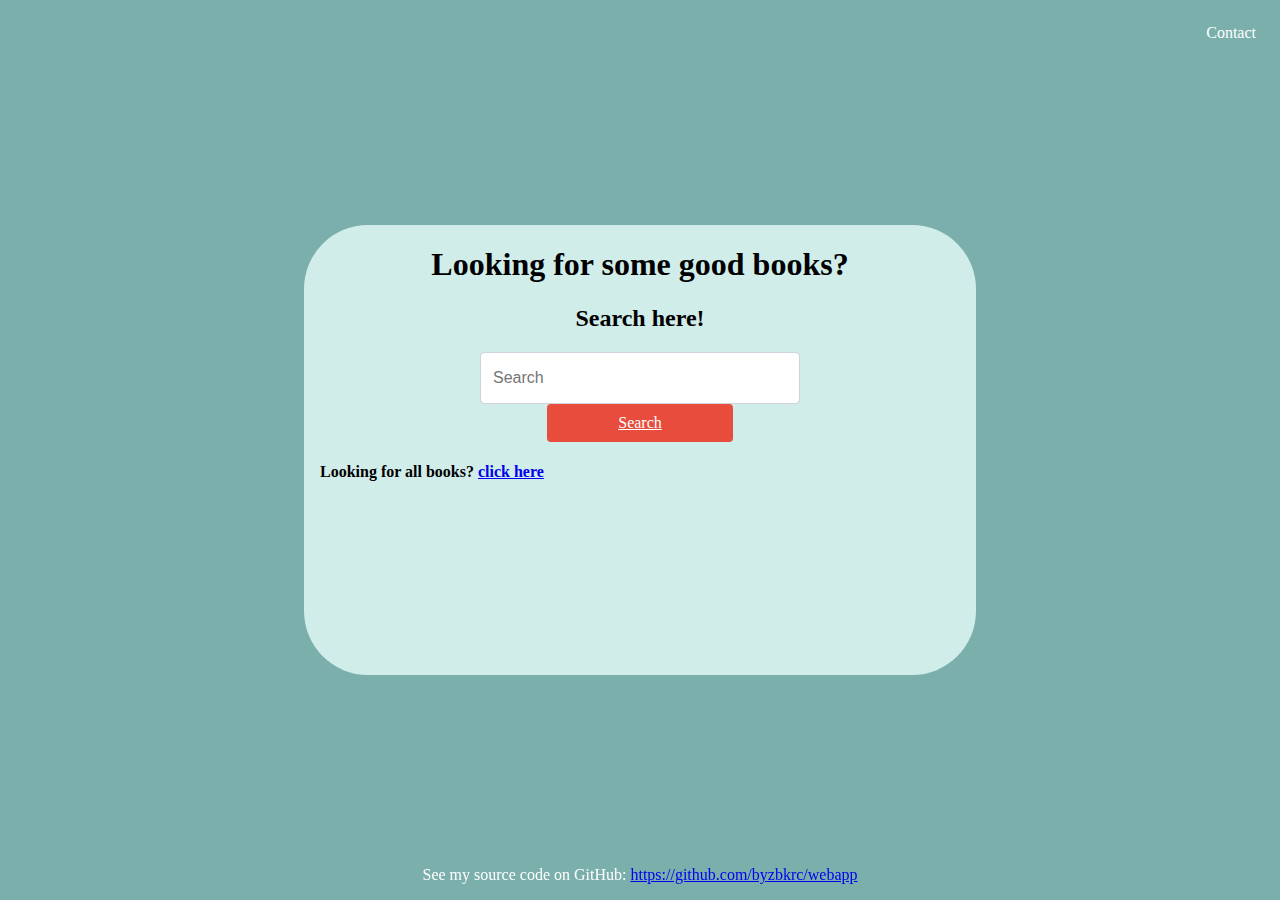
<file: index.html>
<!DOCTYPE html>
<html lang="en">

<head>
    <meta charset="UTF-8">
    <meta name="viewport" content="width=device-width, initial-scale=1.0">
    <meta http-equiv="X-UA-Compatible" content="ie=edge">
    <title>BBooks - The books you need!</title>
    <link rel="stylesheet" href="style.css">
</head>

<body>
    <nav>
        <ul>
            <li class="right">
                <a href="./contact.html">Contact</a>
            </li>
        </ul>
    </nav>
    <div class="center">
        <h1>
            Looking for some good books?
        </h1>
        <h2>
            Search here!
        </h2>
        <div class="input-group half-size center-horizontal">
            <input type="text" class="form-control" placeholder="Search">
            <a href="./search.html" class="btn btn-red center-horizontal">Search</a>
        </div>
        <div>
            <h4>Looking for all books?
                <a href="./books.html">click here</a>
            </h4>
        </div>
    </div>
    <div class="footer">
        <p>
            See my source code on GitHub: 
            <a href="https://github.com/byzbkrc/webapp">https://github.com/byzbkrc/webapp</a>
        </p>
    </div>
</body>


</html>
</file>
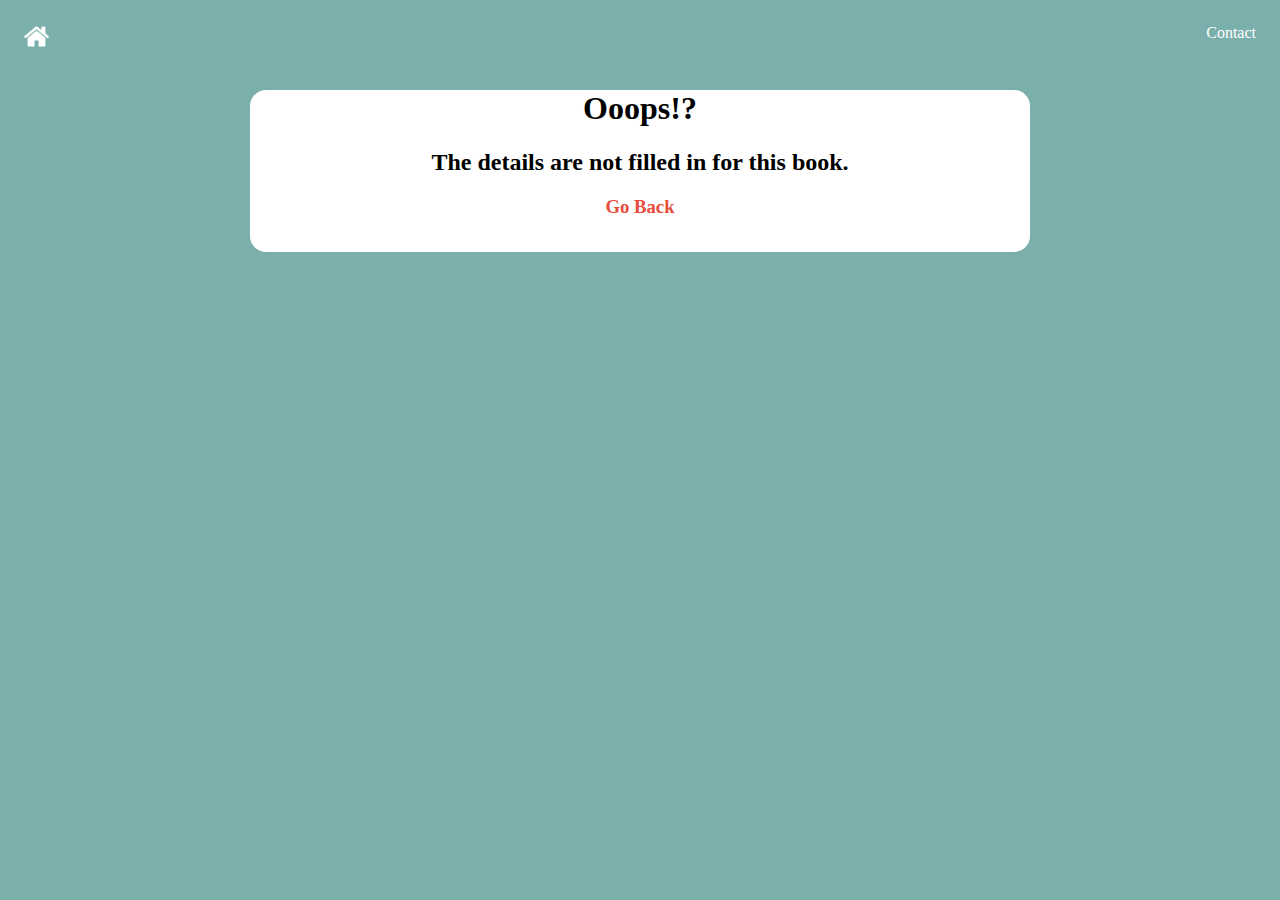
<file: bookdetails.html>
<!DOCTYPE html>
<html lang="en">

<head>
    <meta charset="UTF-8">
    <meta name="viewport" content="width=device-width, initial-scale=1.0">
    <meta http-equiv="X-UA-Compatible" content="ie=edge">
    <title>BBooks - The books you need!</title>
    <link rel="stylesheet" href="style.css">
</head>

<body>
    <nav>
        <ul>
            <li class="left">
                <a href="./index.html">
                    <img src="images/Home.png" height="25" width="25">
                </a>
            </li>
            <li class="right">
                <a href="./contact.html">Contact</a>
            </li>
        </ul>
    </nav>
    <div class="container">
        <h1>
            Ooops!?
        </h1>
        <h2>
            The details are not filled in for this book.
        </h2>
        <h3>
            <a onclick="goBack()" class="goBack">Go Back</a>
        </h3>
    </div>
</body>
<script>
        function goBack() {
            window.history.back();
        }
    </script>
</html>
</file>
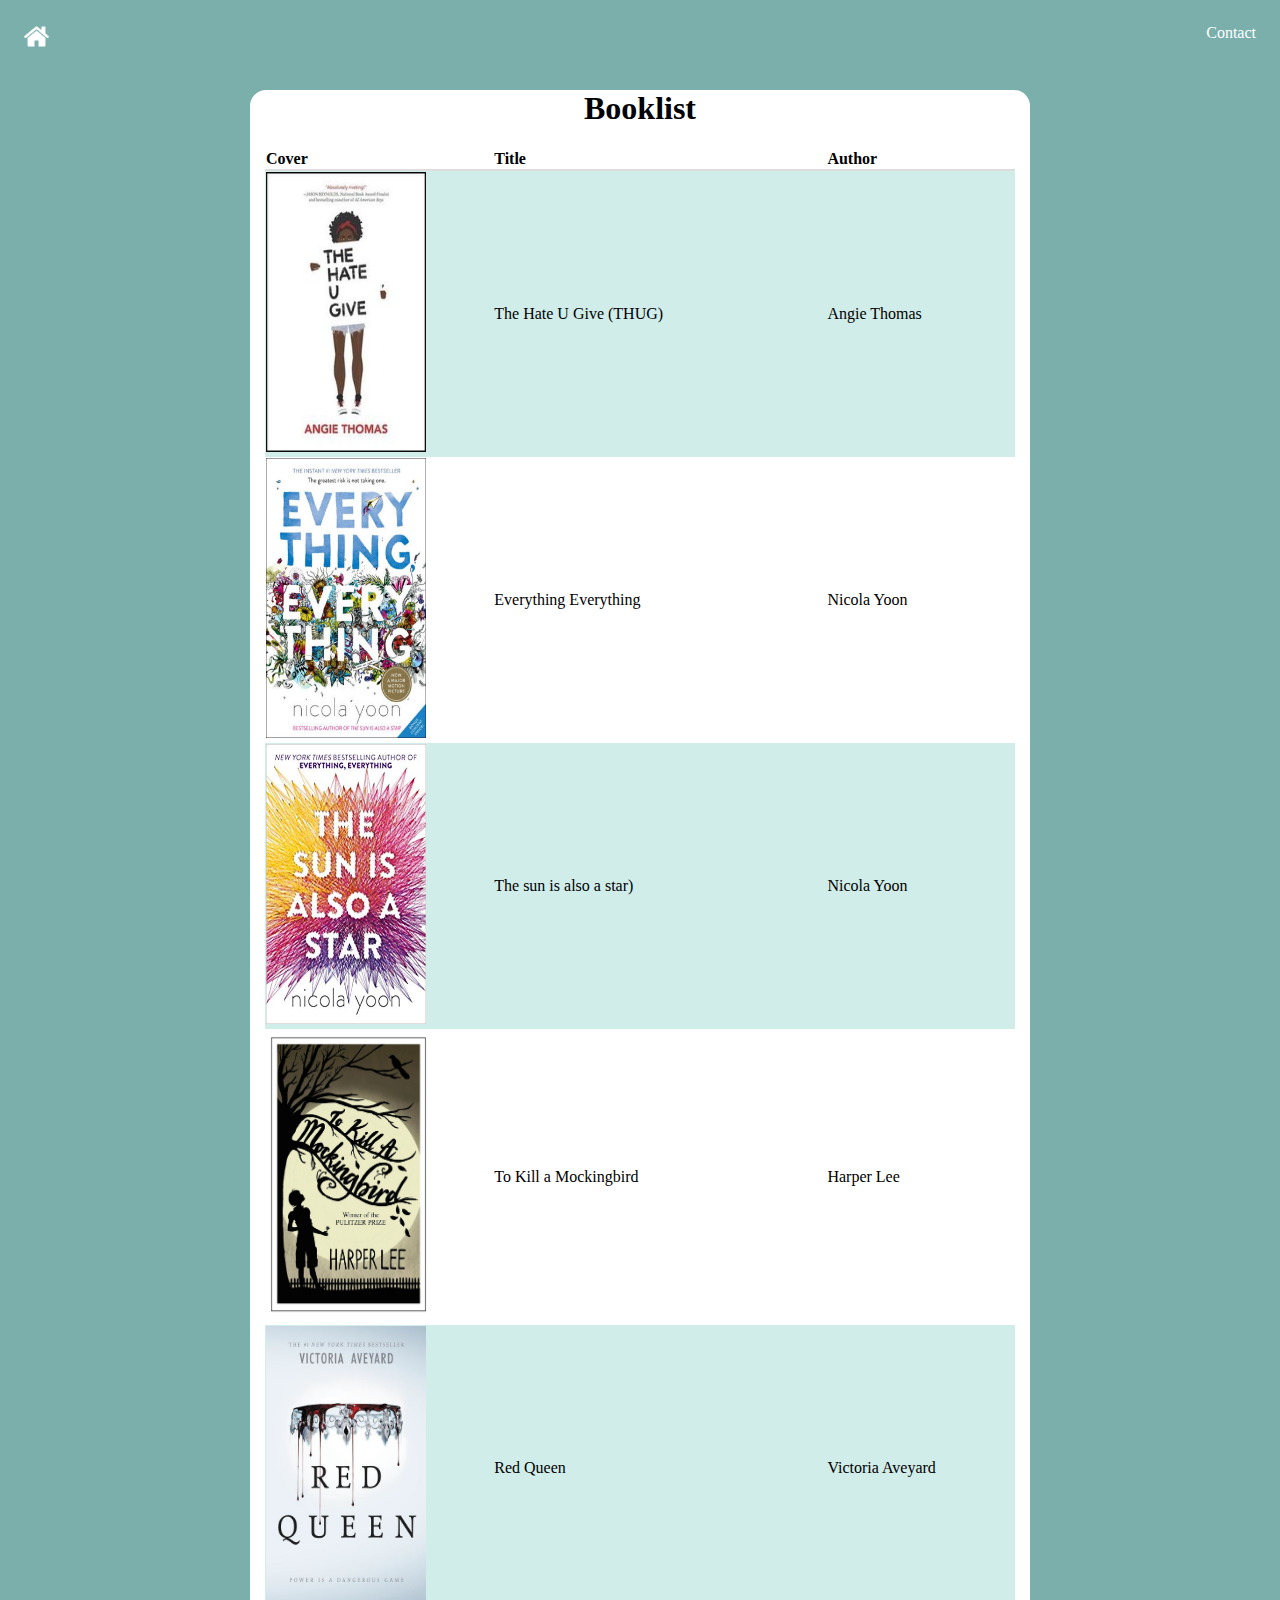
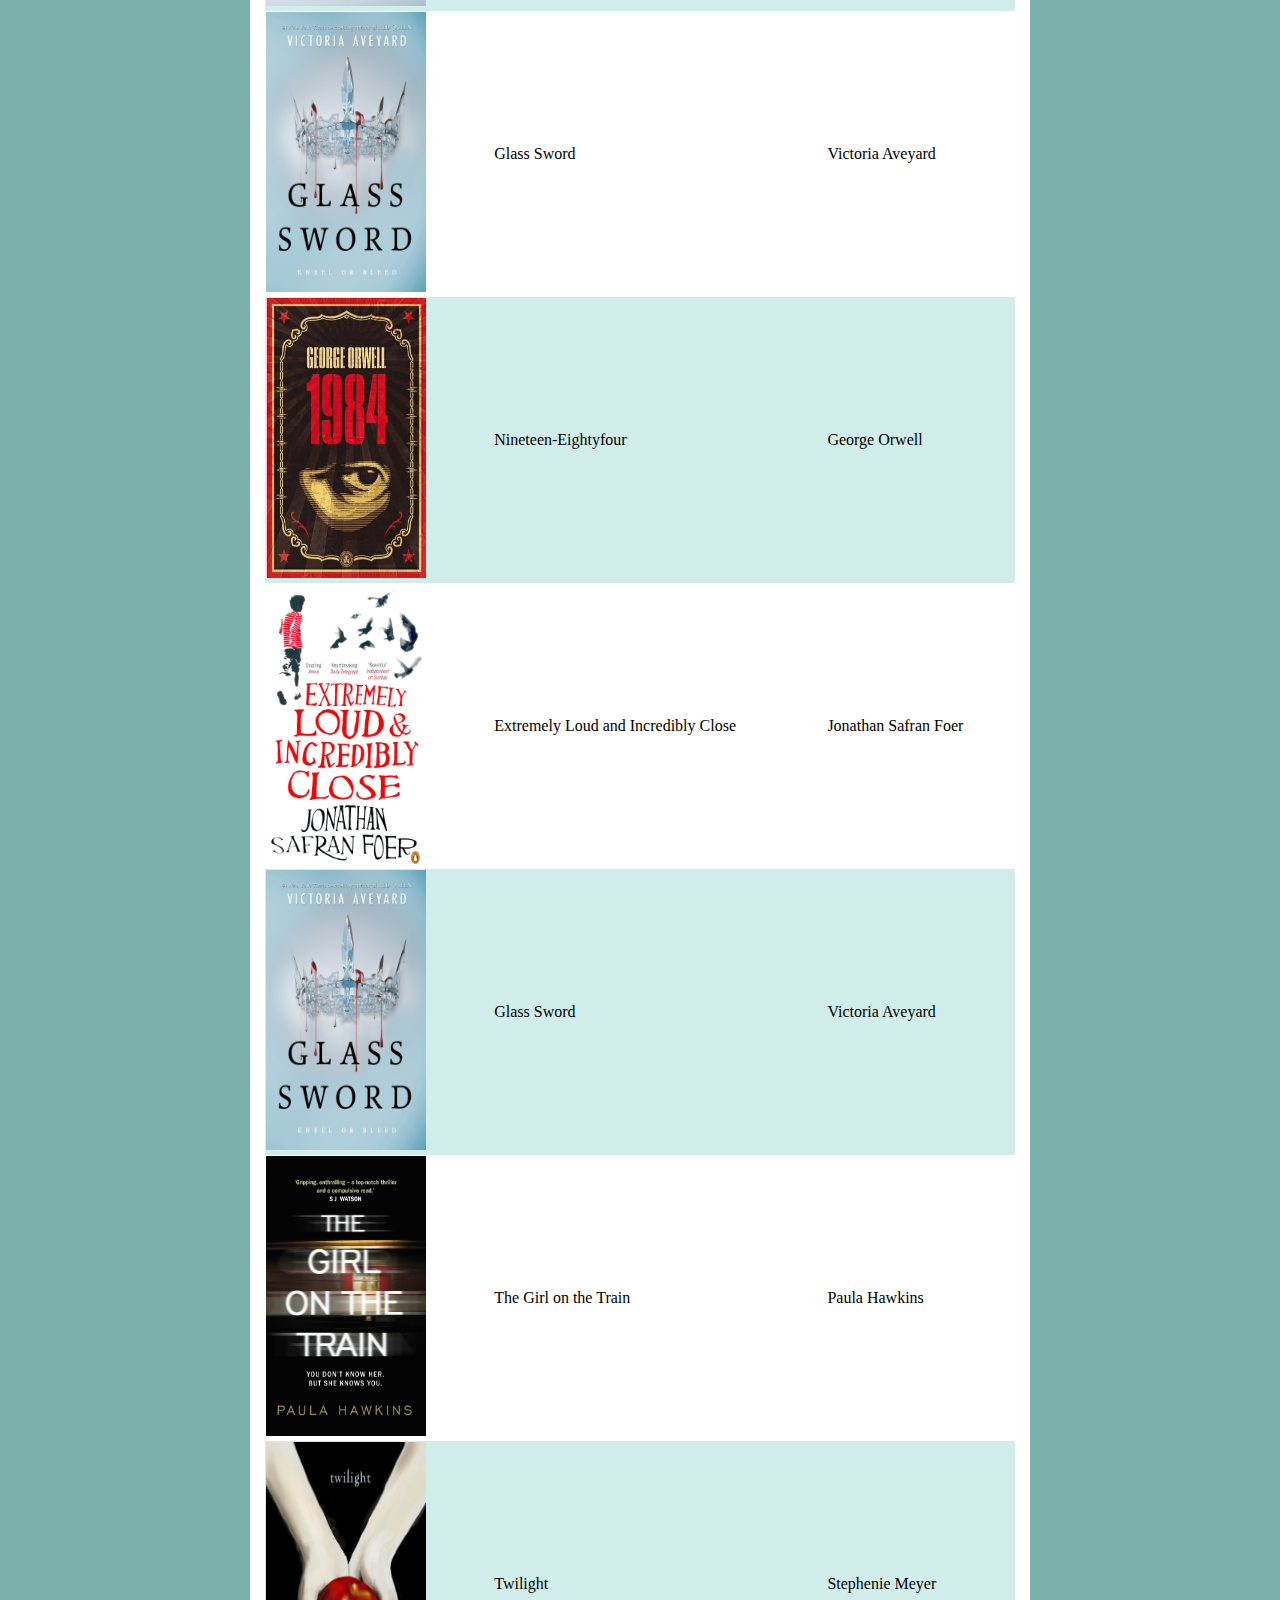
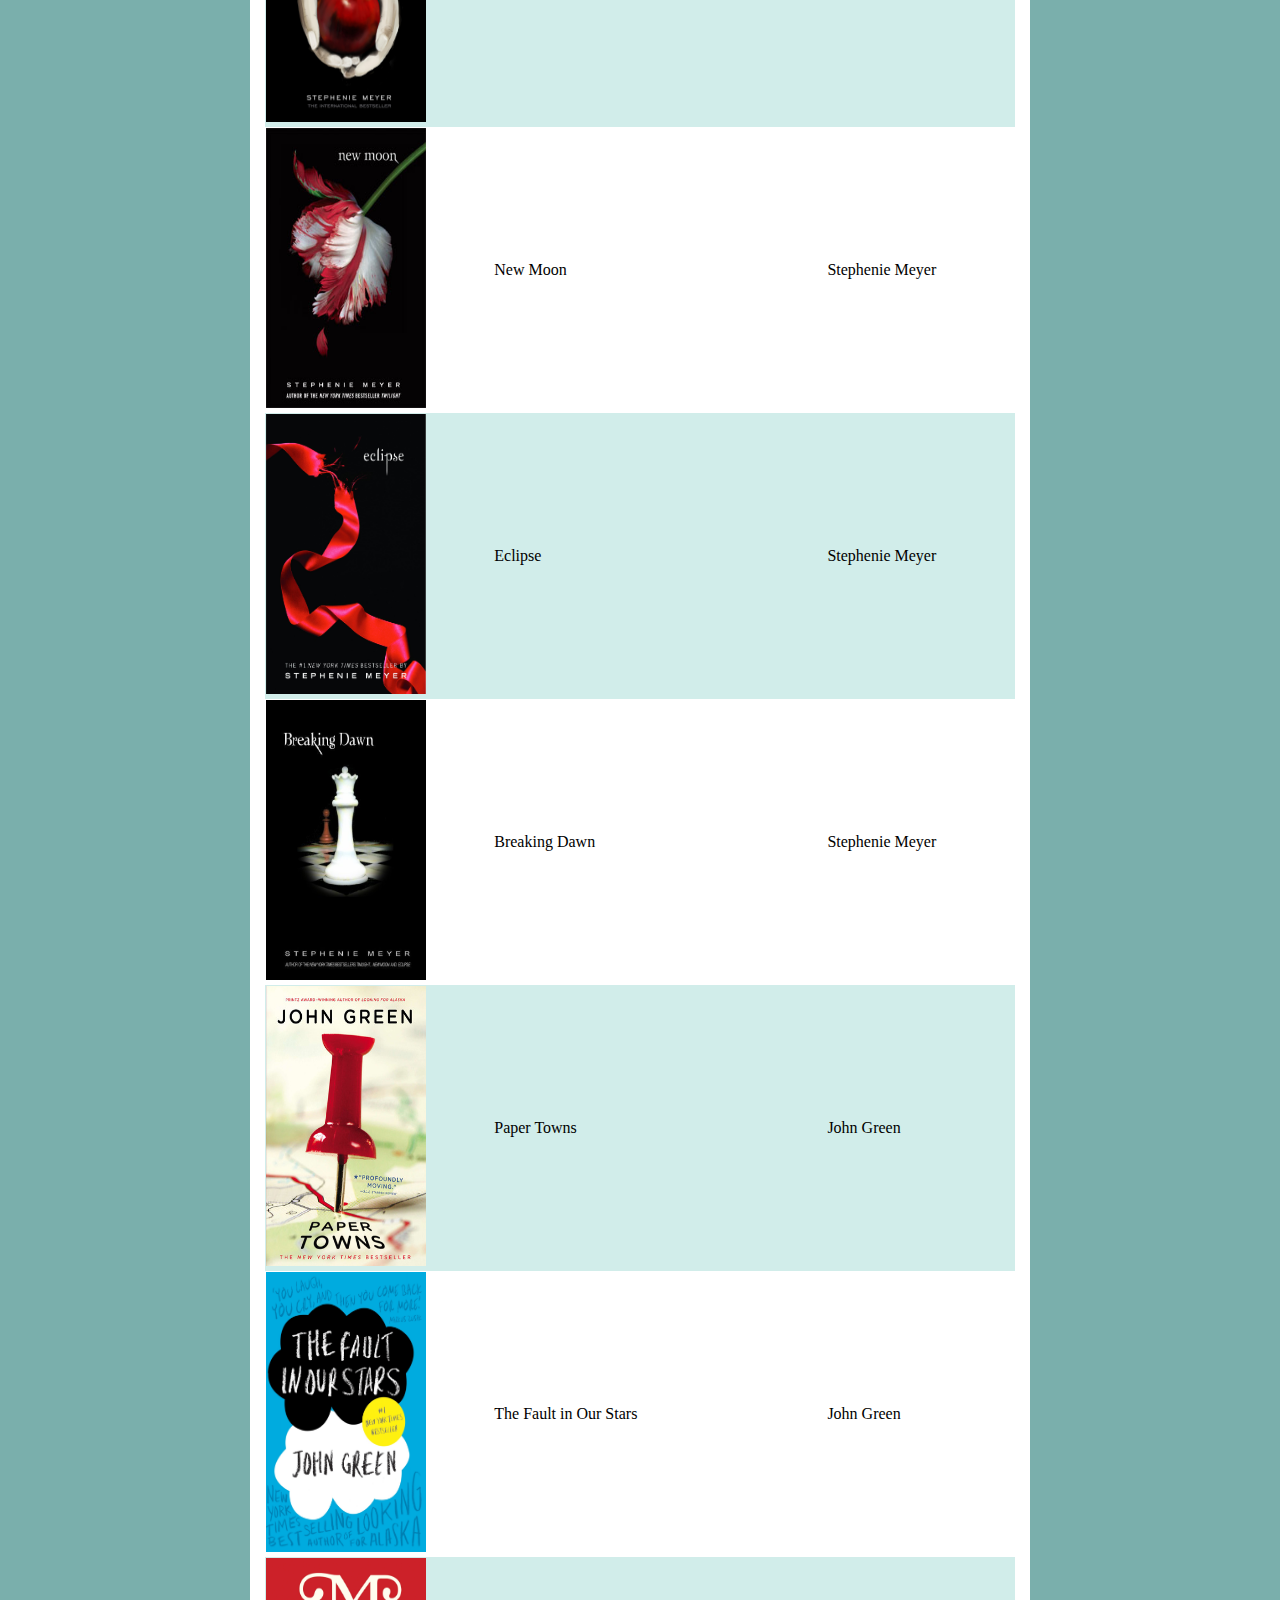
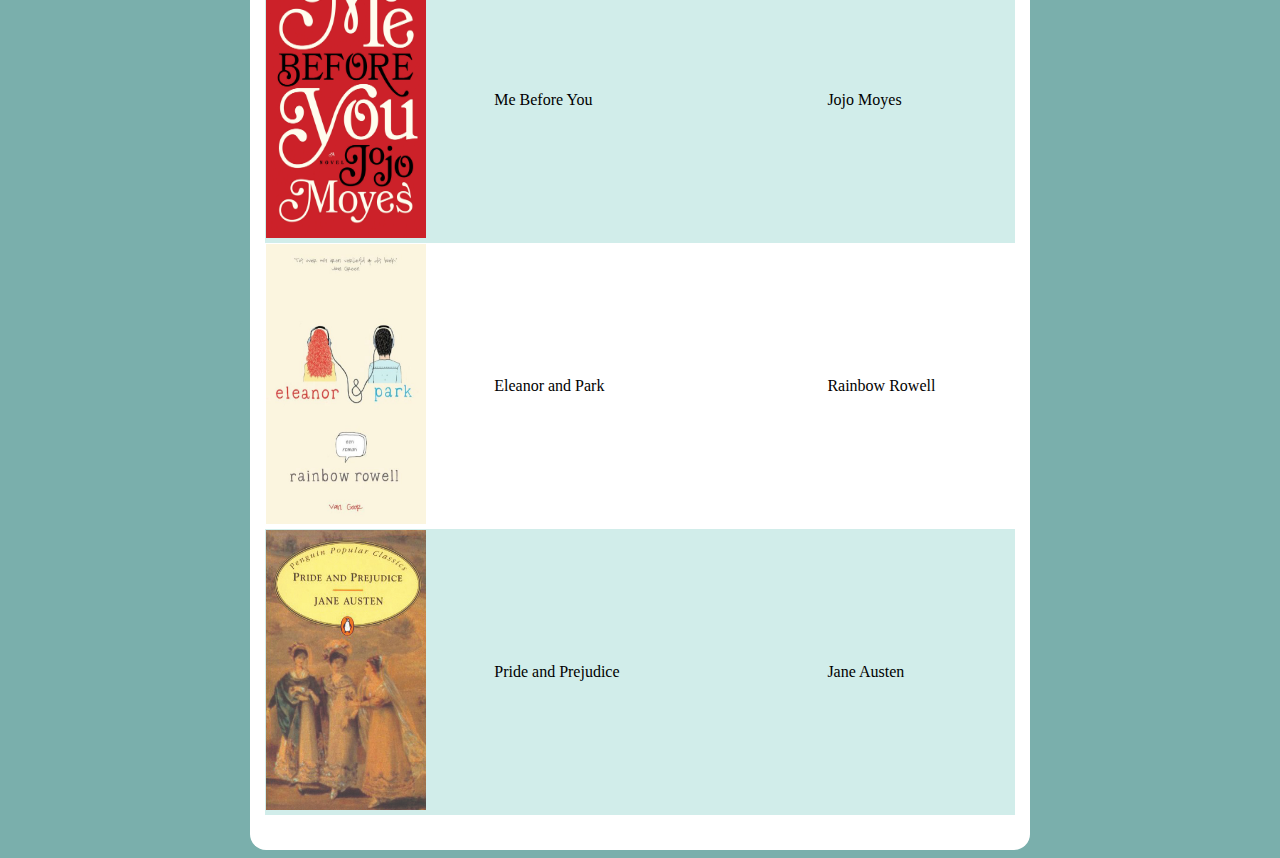
<file: books.html>
<!DOCTYPE html>
<html lang="en">

<head>
    <meta charset="UTF-8">
    <meta name="viewport" content="width=device-width, initial-scale=1.0">
    <meta http-equiv="X-UA-Compatible" content="ie=edge">
    <title>BBooks - All books in my store</title>
    <link rel="stylesheet" href="style.css">
</head>

<body>
    <nav>
        <ul>
            <li class="left">
                <a href="./index.html">
                    <img src="images/Home.png" height="25" width="25">
                </a>
            </li>
            <li class="right">
                <a href="./contact.html">Contact</a>
            </li>
        </ul>
    </nav>

    <div class="container">
        <h1>Booklist</h1>
        <table class="table table-striped">
            <thead>
                <tr>
                    <th>Cover</th>
                    <th>Title</th>
                    <th>Author</th>
                </tr>
            </thead>
            <tbody>
                <tr>
                    <td>
                        <nav>
                            <a href="./bookdetails.html">
                                <img src="images/TheHateUGive.jpg" height="280" width="160">
                            </a>
                        </nav>
                    </td>
                    <td>The Hate U Give (THUG)</td>
                    <td>Angie Thomas</td>
                </tr>
                <tr>
                    <td>
                        <nav>
                            <a href="./bookdetails.html">
                                <img src="images/EverythingEverything.jpg" height="280" width="160">
                            </a>
                        </nav>
                    </td>
                    <td>Everything Everything</td>
                    <td>Nicola Yoon</td>
                </tr>
                <tr>
                    <td>
                        <nav>
                            <a href="./bookdetails.html">
                                <img src="images/TheSunIsAlsoaStar.jpg" height="280" width="160">
                            </a>
                        </nav>
                    </td>
                    <td>The sun is also a star)</td>
                    <td>Nicola Yoon</td>
                </tr>
                <tr>
                    <td>
                        <nav>
                            <a href="./bookdetails.html">
                                <img src="images/ToKillaMockingbird.jpg" height="290" width="165">
                            </a>
                        </nav>
                    </td>
                    <td>To Kill a Mockingbird</td>
                    <td>Harper Lee</td>
                </tr>
                <tr>
                    <td>
                        <nav>
                            <a href="./bookdetails.html">
                                <img src="images/RedQueen.jpg" height="280" width="160">
                            </a>
                        </nav>
                    </td>
                    <td>Red Queen</td>
                    <td>Victoria Aveyard</td>
                </tr>
                <tr>
                    <td>
                        <nav>
                            <a href="./bookdetails.html">
                                <img src="images/GlassSword.jpg" height="280" width="160">
                            </a>
                        </nav>
                    </td>
                    <td>Glass Sword</td>
                    <td>Victoria Aveyard</td>
                </tr>
                <tr>
                    <td>
                        <nav>
                            <a href="./bookdetails.html">
                                <img src="images/1984.jpg" height="280" width="160">
                            </a>
                        </nav>
                    </td>
                    <td>Nineteen-Eightyfour</td>
                    <td>George Orwell</td>
                </tr>
                <tr>
                    <td>
                        <nav>
                            <a href="./bookdetails.html">
                                <img src="images/ELIC.jpg" height="280" width="160">
                            </a>
                        </nav>
                    </td>
                    <td>Extremely Loud and Incredibly Close</td>
                    <td>Jonathan Safran Foer</td>
                </tr>
                <tr>
                    <td>
                        <nav>
                            <a href="./bookdetails.html">
                                <img src="images/GlassSword.jpg" height="280" width="160">
                            </a>
                        </nav>
                    </td>
                    <td>Glass Sword</td>
                    <td>Victoria Aveyard</td>
                </tr>
                <tr>
                    <td>
                        <nav>
                            <a href="./bookdetails.html">
                                <img src="images/TheGirlOnTheTrain.jpg" height="280" width="160">
                            </a>
                        </nav>
                    </td>
                    <td>The Girl on the Train</td>
                    <td>Paula Hawkins</td>
                </tr>
                <tr>
                    <td>
                        <nav>
                            <a href="./bookdetails.html">
                                <img src="images/Twilight.jpg" height="280" width="160">
                            </a>
                        </nav>
                    </td>
                    <td>Twilight</td>
                    <td>Stephenie Meyer</td>
                </tr>
                <tr>
                    <td>
                        <nav>
                            <a href="./bookdetails.html">
                                <img src="images/NewMoon.jpg" height="280" width="160">
                            </a>
                        </nav>
                    </td>
                    <td>New Moon</td>
                    <td>Stephenie Meyer</td>
                </tr>
                <tr>
                    <td>
                        <nav>
                            <a href="./bookdetails.html">
                                <img src="images/Eclipse.jpg" height="280" width="160">
                            </a>
                        </nav>
                    </td>
                    <td>Eclipse</td>
                    <td>Stephenie Meyer</td>
                </tr>
                <tr>
                    <td>
                        <nav>
                            <a href="./bookdetails.html">
                                <img src="images/BreakingDawn.jpg" height="280" width="160">
                            </a>
                        </nav>
                    </td>
                    <td>Breaking Dawn</td>
                    <td>Stephenie Meyer</td>
                </tr>
                <tr>
                    <td>
                        <nav>
                            <a href="./bookdetails.html">
                                <img src="images/PaperTowns.jpg" height="280" width="160">
                            </a>
                        </nav>
                    </td>
                    <td>Paper Towns</td>
                    <td>John Green</td>
                </tr>
                <tr>
                    <td>
                        <nav>
                            <a href="./bookdetails.html">
                                <img src="images/TFIOS.jpg" height="280" width="160">
                            </a>
                        </nav>
                    </td>
                    <td>The Fault in Our Stars</td>
                    <td>John Green</td>
                </tr>
				 <tr>
                    <td>
                        <nav>
                            <a href="./bookdetails.html">
                                <img src="images/mebeforeyou.jpg" height="280" width="160">
                            </a>
                        </nav>
                    </td>
                    <td>Me Before You</td>
                    <td>Jojo Moyes</td>
                </tr>
				<tr>
                    <td>
                        <nav>
                            <a href="./bookdetails.html">
                                <img src="images/eleanorandpark.jpg" height="280" width="160">
                            </a>
                        </nav>
                    </td>
                    <td>Eleanor and Park</td>
                    <td>Rainbow Rowell</td>
                </tr>
				<tr>
                    <td>
                        <nav>
                            <a href="./bookdetails.html">
                                <img src="images/prideandprejudice.jpg" height="280" width="160">
                            </a>
                        </nav>
                    </td>
                    <td>Pride and Prejudice</td>
                    <td>Jane Austen</td>
                </tr>
            </tbody>
        </table>
    </div>
</body>

</html>
</file>
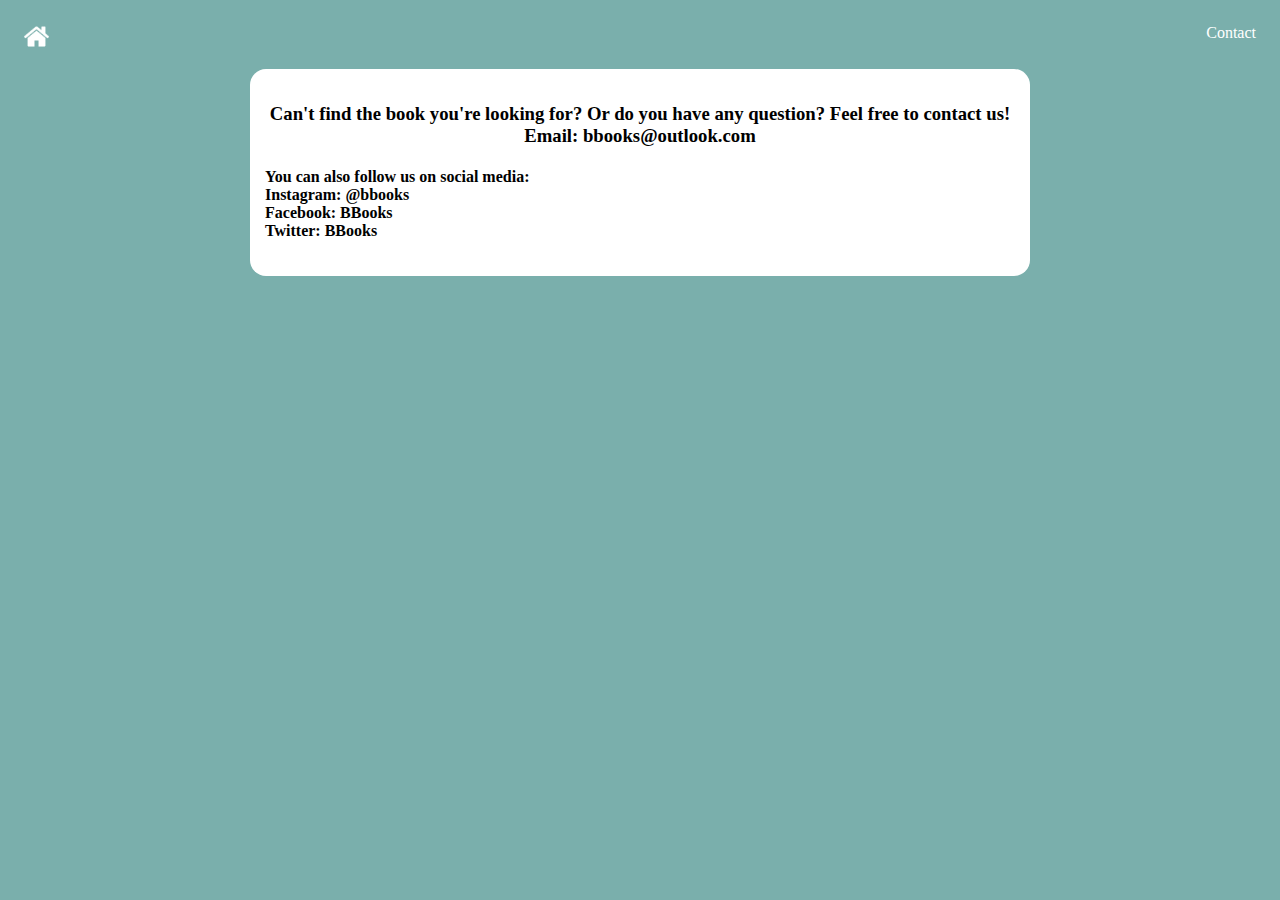
<file: contact.html>
<!DOCTYPE html>
<html lang="en">

<head>
    <meta charset="UTF-8">
    <meta name="viewport" content="width=device-width, initial-scale=1.0">
    <meta http-equiv="X-UA-Compatible" content="ie=edge">
    <title>BBooks contact information</title>
    <link rel="stylesheet" href="style.css">
</head>

<body>
    <nav>
        <ul>
            <li class="left">
                <a href="./index.html">
                    <img src="images/Home.png" height="25" width="25">
                </a>
            </li>
            <li class="right">
                <a href="./contact.html">Contact</a>
            </li>
        </ul>
    </nav>
    <div class="container">
        <div class="contactContainer">
            <h3>
                Can't find the book you're looking for? Or do you have any question? Feel free to contact us! </br>
                Email: bbooks@outlook.com</br>
            </h3>
            <h4>
                You can also follow us on social media:</br>
                Instagram: @bbooks</br>
                Facebook: BBooks</br>
                Twitter: BBooks
            </h4>
        </div>
    </div>
</body>

</html>
</file>
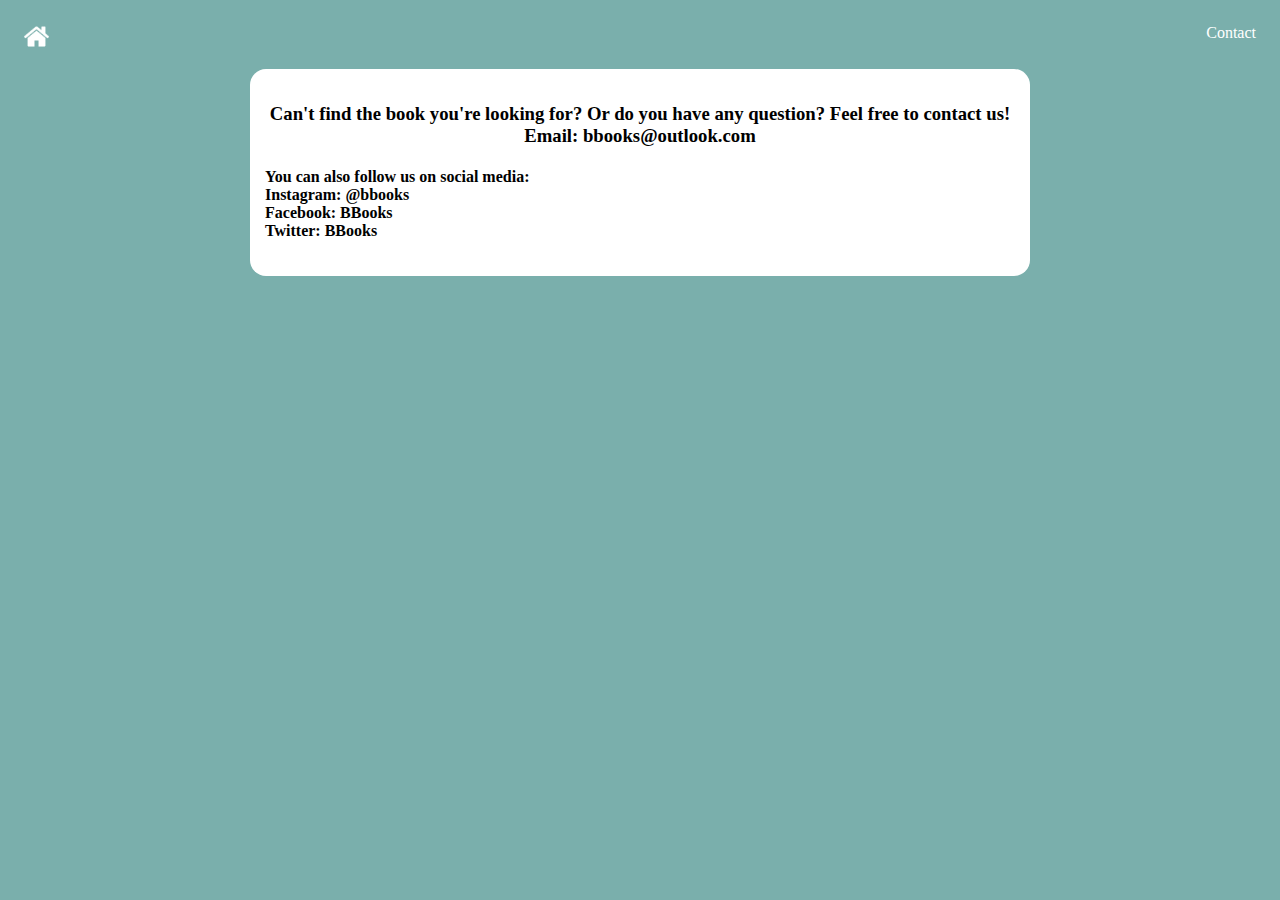
<file: website/contact.html>
<!DOCTYPE html>
<html lang="en">

<head>
    <meta charset="UTF-8">
    <meta name="viewport" content="width=device-width, initial-scale=1.0">
    <meta http-equiv="X-UA-Compatible" content="ie=edge">
    <title>BBooks contact information</title>
    <link rel="stylesheet" href="style.css">
</head>

<body>
    <nav>
        <ul>
            <li class="left">
                <a href="./index.php">
                    <img src="images/Home.png" height="25" width="25">
                </a>
            </li>
            <li class="right">
                <a href="./contact.html">Contact</a>
            </li>
        </ul>
    </nav>
    <div class="container">
        <div class="contactContainer">
            <h3>
                Can't find the book you're looking for? Or do you have any question? Feel free to contact us! </br>
                Email: bbooks@outlook.com</br>
            </h3>
            <h4>
                You can also follow us on social media:</br>
                Instagram: @bbooks</br>
                Facebook: BBooks</br>
                Twitter: BBooks
            </h4>
        </div>
    </div>
</body>

</html>
</file>
<file: style.css>
body {
    background-color: #7AAFAC;
}

h1,h2, h3 {
    text-align:center
}

.center {
    width: 50vw;
    height: 50vh;
    background-color: #D1EDEA;

    position: absolute;
    top:0;
    bottom: 0;
    left: 0;
    right: 0;

    margin: auto;
    border-radius: 64px;
    padding-left: 1rem!important;
    padding-right: 1rem!important;
}

.input-group {
    position: relative;
    display: -ms-flexbox;
    display: flex;
    -ms-flex-wrap: wrap;
    flex-wrap: wrap;
    -ms-flex-align: stretch;
    align-items: stretch;
    width: 100%;
}
.form-control {
    display: block;
    width: 100%;
    height: calc(2.25rem + 2px);
    padding: .375rem .75rem;
    font-size: 1rem;
    line-height: 1.5;
    color: #495057;
    background-color: #fff;
    background-clip: padding-box;
    border: 1px solid #ced4da;
    border-radius: .25rem;
    transition: border-color .15s ease-in-out,box-shadow .15s ease-in-out;
}

.half-size {
    width: 50%;
}

.center-horizontal {
    width: 50%;
    margin: 0 auto;
}

.btn-red {
    color: #fff;
    background-color: #e74c3c;
    border-color: #e74c3c;
}

.btn {
    display: inline-block;
    font-weight: 400;
    text-align: center;
    white-space: nowrap;
    vertical-align: middle;
    -webkit-user-select: none;
    -moz-user-select: none;
    -ms-user-select: none;
    user-select: none;
    border: 1px solid transparent;
    padding: .375rem .75rem;
    font-size: 1rem;
    line-height: 1.5;
    border-radius: .25rem;
    transition: color .15s ease-in-out,background-color .15s ease-in-out,border-color .15s ease-in-out,box-shadow .15s ease-in-out;
}

.table {
    width: 100%;
    max-width: 100%;
    margin-bottom: 20px;
}
table {
    background-color: transparent;
}
table {
    border-spacing: 0;
    border-collapse: collapse;
}
th {
    text-align: left;
}
.table>thead>tr>th {
    vertical-align: bottom;
    border-bottom: 2px solid #ddd;
}
.table-striped>tbody>tr:nth-of-type(odd) {
    background-color: #D1EDEA;
}

.container {
    width: 750px;
    padding-top: 15;
    padding-right: 15px;
    padding-left: 15px;
    padding-bottom: 15px;
    margin-right: auto;
    margin-left: auto;
    background-color: #ffffff;
    border-radius: 16px;
}


ul {
    list-style-type: none;
    margin: 0;
    padding: 0;
    overflow: hidden;
  }

  
li a {
    display: block;
    color: white;
    text-align: center;
    padding: 16px;
    text-decoration: none;
}

.left {
    float: left;
    color: #ffffff;
    filter: brightness(0) invert(1);
}

.right {
    float: right;
    color: #ffffff;
}

li.left a:visited {
    color:#ffffff;
} 

.goBack {
    color: #e74c3c;
    cursor: pointer;
}

.contactContainer {
    padding-top: 15px;
}

.footer {
    position: fixed;
    left: 0;
    bottom: 0;
    width: 100%;
    color: white;
    text-align: center;
  }
</file>
<file: website/style.css>
body {
    background-color: #7AAFAC;
}

h1,h2, h3 {
    text-align:center
}

.center {
    width: 50vw;
    height: 50vh;
    background-color: #D1EDEA;

    position: absolute;
    top:0;
    bottom: 0;
    left: 0;
    right: 0;

    margin: auto;
    border-radius: 64px;
    padding-left: 1rem!important;
    padding-right: 1rem!important;
}

.input-group {
    position: relative;
    display: -ms-flexbox;
    display: flex;
    -ms-flex-wrap: wrap;
    flex-wrap: wrap;
    -ms-flex-align: stretch;
    align-items: stretch;
    width: 100%;
}
.form-control {
    display: block;
    width: 100%;
    height: calc(2.25rem + 2px);
    padding: .375rem .75rem;
    font-size: 1rem;
    line-height: 1.5;
    color: #495057;
    background-color: #fff;
    background-clip: padding-box;
    border: 1px solid #ced4da;
    border-radius: .25rem;
    transition: border-color .15s ease-in-out,box-shadow .15s ease-in-out;
}

.half-size {
    width: 50%;
}

.center-horizontal {
    width: 50%;
    margin: 0 auto;
}

.btn-red {
    color: #fff;
    background-color: #e74c3c;
    border-color: #e74c3c;
}

.btn {
    display: inline-block;
    font-weight: 400;
    text-align: center;
    white-space: nowrap;
    vertical-align: middle;
    -webkit-user-select: none;
    -moz-user-select: none;
    -ms-user-select: none;
    user-select: none;
    border: 1px solid transparent;
    padding: .375rem .75rem;
    font-size: 1rem;
    line-height: 1.5;
    border-radius: .25rem;
    transition: color .15s ease-in-out,background-color .15s ease-in-out,border-color .15s ease-in-out,box-shadow .15s ease-in-out;
}

.table {
    width: 100%;
    max-width: 100%;
    margin-bottom: 20px;
}
table {
    background-color: transparent;
}
table {
    border-spacing: 0;
    border-collapse: collapse;
}
th {
    text-align: left;
}
.table>thead>tr>th {
    vertical-align: bottom;
    border-bottom: 2px solid #ddd;
}
.table-striped>tbody>tr:nth-of-type(odd) {
    background-color: #D1EDEA;
}

.container {
    width: 750px;
    padding-top: 15;
    padding-right: 15px;
    padding-left: 15px;
    padding-bottom: 15px;
    margin-right: auto;
    margin-left: auto;
    background-color: #ffffff;
    border-radius: 16px;
}


ul {
    list-style-type: none;
    margin: 0;
    padding: 0;
    overflow: hidden;
  }

  
li a {
    display: block;
    color: white;
    text-align: center;
    padding: 16px;
    text-decoration: none;
}

.left {
    float: left;
    color: #ffffff;
    filter: brightness(0) invert(1);
}

.right {
    float: right;
    color: #ffffff;
}

li.left a:visited {
    color:#ffffff;
} 

.goBack {
    color: #e74c3c;
    cursor: pointer;
}

.contactContainer {
    padding-top: 15px;
}

.footer {
    position: fixed;
    left: 0;
    bottom: 0;
    width: 100%;
    color: white;
    text-align: center;
  }

  .row {
    display: -webkit-box;
    display: -ms-flexbox;
    display: flex;
    -ms-flex-wrap: wrap;
        flex-wrap: wrap;
    margin-right: -15px;
    margin-left: -15px;
  }
  
  .column {
    max-width: 50%;
    margin-right: 15px;
    margin-left: 15px;
  }
</file>
